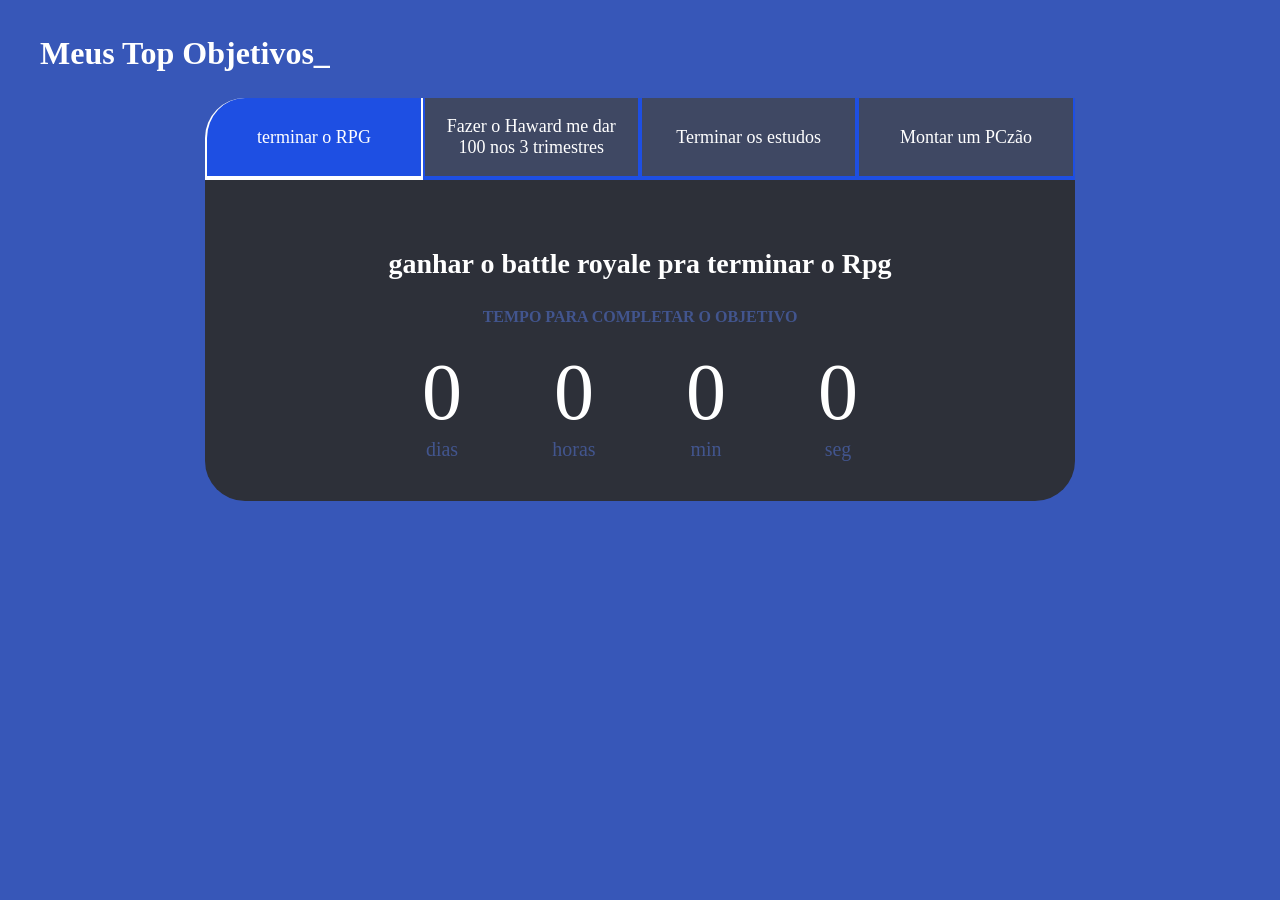
<file: index.html>
<!DOCTYPE html>
<html lang="pt-br">
<head>
    <meta charset="UTF-8">
    <meta name="viewport" content="width=device-width, initial-scale=1.0">
    <title>Minhas Metas 2026</title>
    <link rel="stylesheet" href="style.css">
</head>



<body>
    
<section class="conteudo-principal">
    <h2 class="titulo-principal">Meus Top Objetivos<span>_</span></h2>
    <div class="conteudo">
        <div class="botoes">
            <button class="botao ativo">terminar o RPG</button>
            <button class="botao">Fazer o Haward me dar 100 nos 3 trimestres</button>
            <button class="botao">Terminar os estudos</button>
            <button class="botao">Montar um PCzão</button>
        </div>
        <div class="abas-textos">
            <div class="aba-conteudo ativo">
            <h3 class="aba-conteudo-titulo-principal">ganhar o battle royale pra terminar o Rpg</h3>
            <h4 class="aba-conteudo-titulo-secundario">tempo para completar o objetivo</h4>
            <div class="contador">
                <div class="contador-digito">
                    <p class="contador-digito-numero" id="dias0">7</p>
                    <p class="contador-digito-texto">dias</p>
                </div>
                <div class="contador-digito">
                    <p class="contador-digito-numero" id="horas0">7</p>
                    <p class="contador-digito-texto">horas</p>
                </div>
                <div class="contador-digito">
                    <p class="contador-digito-numero" id="min0">7</p>
                    <p class="contador-digito-texto">min</p>
                </div>
                <div class="contador-digito">
                    <p class="contador-digito-numero" id="seg0">7</p>
                    <p class="contador-digito-texto">seg</p>
                </div>
            </div>
        </div>
        
        <div class="aba-conteudo">
            <h3 class="aba-conteudo-titulo-principal">tentar fazer o Haward me dar 100</h3>
            <h4 class="aba-conteudo-titulo-secundario">fazer o Haward me dar 100</h4>
            <div class="contador">
                <div class="contador-digito">
                    <p class="contador-digito-numero" id="dias1">7</p>
                    <p class="contador-digito-texto">dias</p>
                </div>
                <div class="contador-digito">
                    <p class="contador-digito-numero" id="horas1">7</p>
                    <p class="contador-digito-texto">horas</p>
                </div>
                <div class="contador-digito">
                    <p class="contador-digito-numero" id="min1">7</p>
                    <p class="contador-digito-texto">min</p>
                </div>
                <div class="contador-digito">
                    <p class="contador-digito-numero" id="seg1">7</p>
                    <p class="contador-digito-texto">seg</p>
                </div>
            </div>
        </div>

        <div class="aba-conteudo">
            <h3 class="aba-conteudo-titulo-principal">Terminar os estudos esse ano</h3>
            <h4 class="aba-conteudo-titulo-secundario">Terminar os estudos</h4>
            <div class="contador">
                <div class="contador-digito">
                    <p class="contador-digito-numero" id="dias2">7</p>
                    <p class="contador-digito-texto">dias</p>
                </div>
                <div class="contador-digito">
                    <p class="contador-digito-numero" id="horas2">7</p>
                    <p class="contador-digito-texto">horas</p>
                </div>
                <div class="contador-digito">
                    <p class="contador-digito-numero" id="min2">7</p>
                    <p class="contador-digito-texto">min</p>
                </div>
                <div class="contador-digito">
                    <p class="contador-digito-numero" id="seg2">7</p>
                    <p class="contador-digito-texto">seg</p>
                </div>
            </div>
        </div>

        <div class="aba-conteudo">
            <h3 class="aba-conteudo-titulo-principal">Montar um PCzão</h3>
            <h4 class="aba-conteudo-titulo-secundario">Montar um Optimus Prime</h4>
            <div class="contador">
                <div class="contador-digito">
                    <p class="contador-digito-numero" id="dias3">7</p>
                    <p class="contador-digito-texto">dias</p>
                </div>
                <div class="contador-digito">
                    <p class="contador-digito-numero" id="horas3">7</p>
                    <p class="contador-digito-texto">horas</p>
                </div>
                <div class="contador-digito">
                    <p class="contador-digito-numero" id="min3">7</p>
                    <p class="contador-digito-texto">min</p>
                </div>
                <div class="contador-digito">
                    <p class="contador-digito-numero" id="seg3">7</p>
                    <p class="contador-digito-texto">seg</p>
                </div>
        </div>
        </div>

        </div>
    </div>
</section>

<script src="main.js"></script>
</body>

</html>
</file>
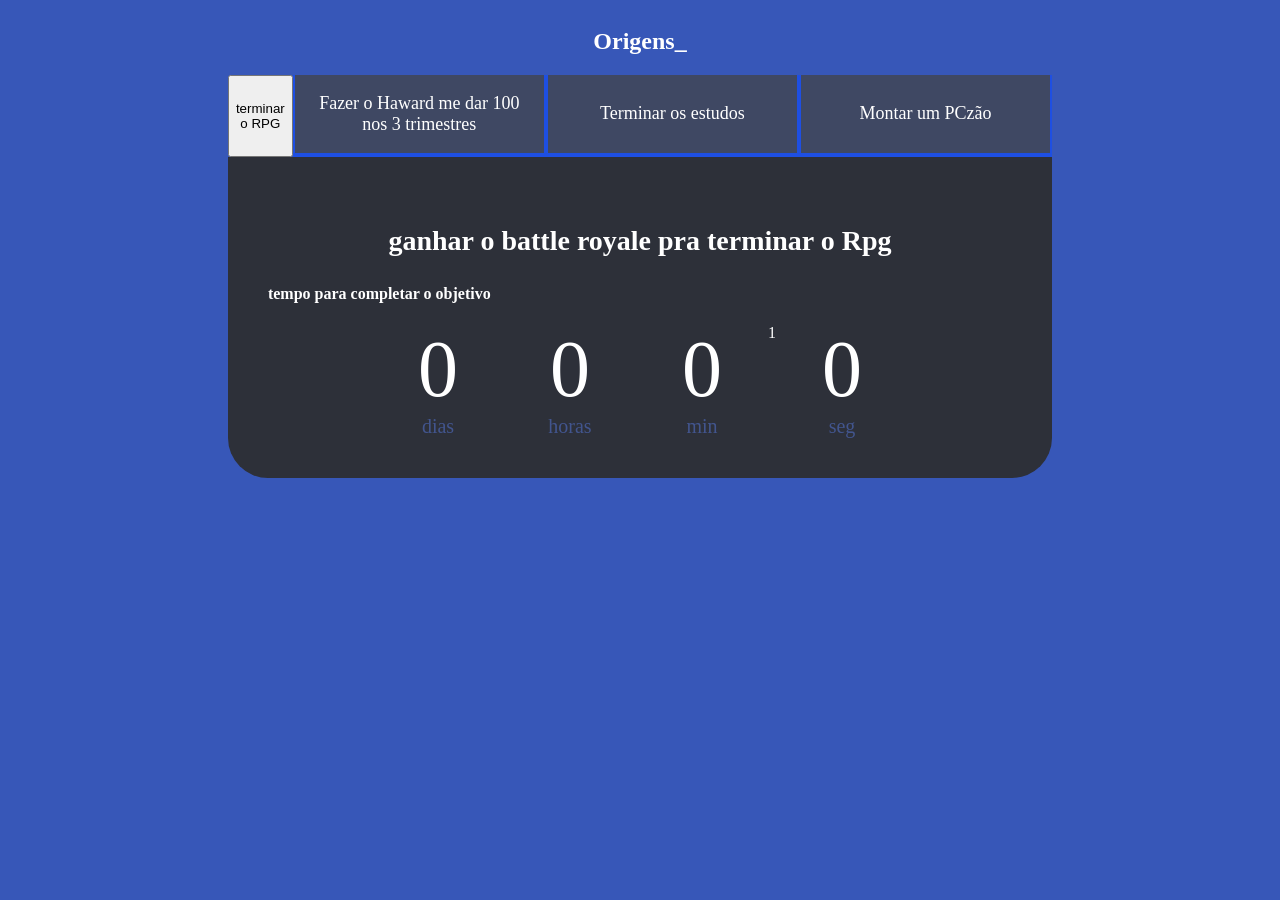
<file: script.html>
<!DOCTYPE html>
<html lang="pt-br">
<head>
    <meta charset="UTF-8">
    <meta name="viewport" content="width=device-width, initial-scale=1.0">
    <title>Meus Metas 2026</title>
    <link rel="stylesheet" href="style.css"
</head>



<body>
    
<section class="conteudo-principal">
    <h2 class="Titulo-principal">Origens<span>_</span></h2>
    <div class="conteudo">
        <div class="botoes">
            <button class="botao-ativo">terminar o RPG</button>
            <button class="botao">Fazer o Haward me dar 100 nos 3 trimestres</button>
            <button class="botao">Terminar os estudos</button>
            <button class="botao">Montar um PCzão</button>
        </div>
        <div class="abas-textos">
            <div class="aba-conteudo-ativo">
            <h3 class="aba-conteudo-titulo-principal">ganhar o battle royale pra terminar o Rpg</h3>
            <h4 class="aba-conteudo-tirulo-secundario">tempo para completar o objetivo</h4>
            <div class="contador">
                <div class="contador-digito">
                    <p class="contador-digito-numero" id="dias0">7</p>
                    <p class="contador-digito-texto">dias</p>
                </div>
                <div class="contador-digito">
                    <p class="contador-digito-numero" id="horas0">7</p>
                    <p class="contador-digito-texto">horas</p>
                </div>
                <div class="contador-digito">
                    <p class="contador-digito-numero" id="min0">7</p>
                    <p class="contador-digito-texto">min</p>
                </div>1
                <div class="contador-digito">
                    <p class="contador-digito-numero" id="seg0">7</p>
                    <p class="contador-digito-texto">seg</p>
                </div>
            </div>
        </div>
        
        <div class="aba-conteudo">
            <h3 class="aba-conteudo-titulo-principal">tentar fazer o Haward me dar 100</h3>
            <h4 class="aba-conteudo-tirulo-secundario">fazer o Haward me dar 100</h4>
            <div class="contador">
                <div class="contador-digito">
                    <p class="contador-digito-numero" id="dias1">7</p>
                    <p class="contador-digito-texto">dias</p>
                </div>
                <div class="contador-digito">
                    <p class="contador-digito-numero" id="horas1">7</p>
                    <p class="contador-digito-texto">horas</p>
                </div>
                <div class="contador-digito">
                    <p class="contador-digito-numero" id="min1">7</p>
                    <p class="contador-digito-texto">min</p>
                </div>
                <div class="contador-digito">
                    <p class="contador-digito-numero" id="seg1">7</p>
                    <p class="contador-digito-texto">seg</p>
                </div>
            </div>
        </div>

        <div class="aba-conteudo">
            <h3 class="aba-conteudo-titulo-principal">Terminar os estudos esse ano</h3>
            <h4 class="aba-conteudo-tirulo-secundario">Terminar os estudos</h4>
            <div class="contador">
                <div class="contador-digito">
                    <p class="contador-digito-numero" id="dias2">7</p>
                    <p class="contador-digito-texto">dias</p>
                </div>
                <div class="contador-digito">
                    <p class="contador-digito-numero" id="horas2">7</p>
                    <p class="contador-digito-texto">horas</p>
                </div>
                <div class="contador-digito">
                    <p class="contador-digito-numero" id="min2">7</p>
                    <p class="contador-digito-texto">min</p>
                </div>
                <div class="contador-digito">
                    <p class="contador-digito-numero" id="seg2">7</p>
                    <p class="contador-digito-texto">seg</p>
                </div>
            </div>
        </div>

        <div class="aba-conteudo">
            <h3 class="aba-conteudo-titulo-principal">Montar um PCzão</h3>
            <h4 class="aba-conteudo-tirulo-secundario">Montar um Optimus Prime</h4>
            <div class="contador">
                <div class="contador-digito">
                    <p class="contador-digito-numero" id="dias3">7</p>
                    <p class="contador-digito-texto">dias</p>
                </div>
                <div class="contador-digito">
                    <p class="contador-digito-numero" id="horas3">7</p>
                    <p class="contador-digito-texto">horas</p>
                </div>
                <div class="contador-digito">
                    <p class="contador-digito-numero" id="min3">7</p>
                    <p class="contador-digito-texto">min</p>
                </div>
                <div class="contador-digito">
                    <p class="contador-digito-numero" id="seg3">7</p>
                    <p class="contador-digito-texto">seg</p>
                </div>
            </div>
        </div>

        </div>
    </div>
</section>

<script src="main.js"></script>
</body>
</html>
</file>
<file: style.css>
@import url('https://fonts.googleapis.com/css2?family=Chakra+Petch:wght@400;700&display=swap&#39');

:root {
    --cor-de-fundo: #3757B8;
    --grifar: #42558E;
    --branco: #ffffff;
    --botao-ativo: #1E4FE3;
    --botao-inativo: #3F4863;
    --texto-fundo: #2D3039;
}

body {
    background-color: var(--cor-de-fundo);
    color: var(--branco);
    font-family:'Times New Roman', Times, serif;
}

.conteudo-principal {
    display: flex;
    flex-direction: column;
    justify-content: center;
    align-items: center;
    max-width: 1200px;
    width: 100%;
    margin: 0 auto;
}

.titulo-principal{
    text-align: left;
    width: 100%;
    font-size: 32px;
}

.botao{
    font-family: 'Times New Roman', Times, serif;
    background-color: var(--botao-inativo);
    color: var(--branco);
    display: flex;
    justify-content: center;
    padding: 1em;
    font-size: 18px;
    align-items: center;
    width: 100%;
    border-bottom: 4px solid var(--botao-ativo);
    border-left: 2px solid var(--botao-ativo);
    border-right: 2px solid var(--botao-ativo);
    border-top: none;
}

.botao:first-child{
    border-radius: 40px 40px 0 0;
}

.botoes{
    display: flex;
}

.botao.ativo{
    background-color: var(--botao-ativo);
    border-color: 4px solid var(--grifar);
}

.abas-textos{
    background-color: var(--texto-fundo);
    padding: 40px;
    border-radius: 0 0 40px 40px;
}

.aba-conteudo.ativo{
    display: block;
}

.aba-conteudo{
    display: none;
}

.aba-conteudo-titulo-principal{
    font-size: 28px;
    text-align: center;
}

.aba-conteudo-titulo-secundario{
    text-align: center;
    color: var(--grifar);
    text-transform: uppercase;
}
.contador{
    display: flex;
    justify-content: center;
    flex-wrap: wrap;
}

.contador-digito{
    padding: 0 16px;
    text-align: center;
    min-width: 100px;
}

.contador-digito-numero{
    font-size: 80px;
    margin: 0;
}

.contador-digito-texto{
    color: var(--grifar);
    font-size: 20px;
    margin: 0;
}

@media screen and (min-width: 768px) {
    .botao{
        display: flex;
    }
    .botao:first-child{
        border-radius: 40px 0 0 0;
    }
    .border:last-child{
    border-radius: 0 40px 0 0;
    }
    
}
</file>
